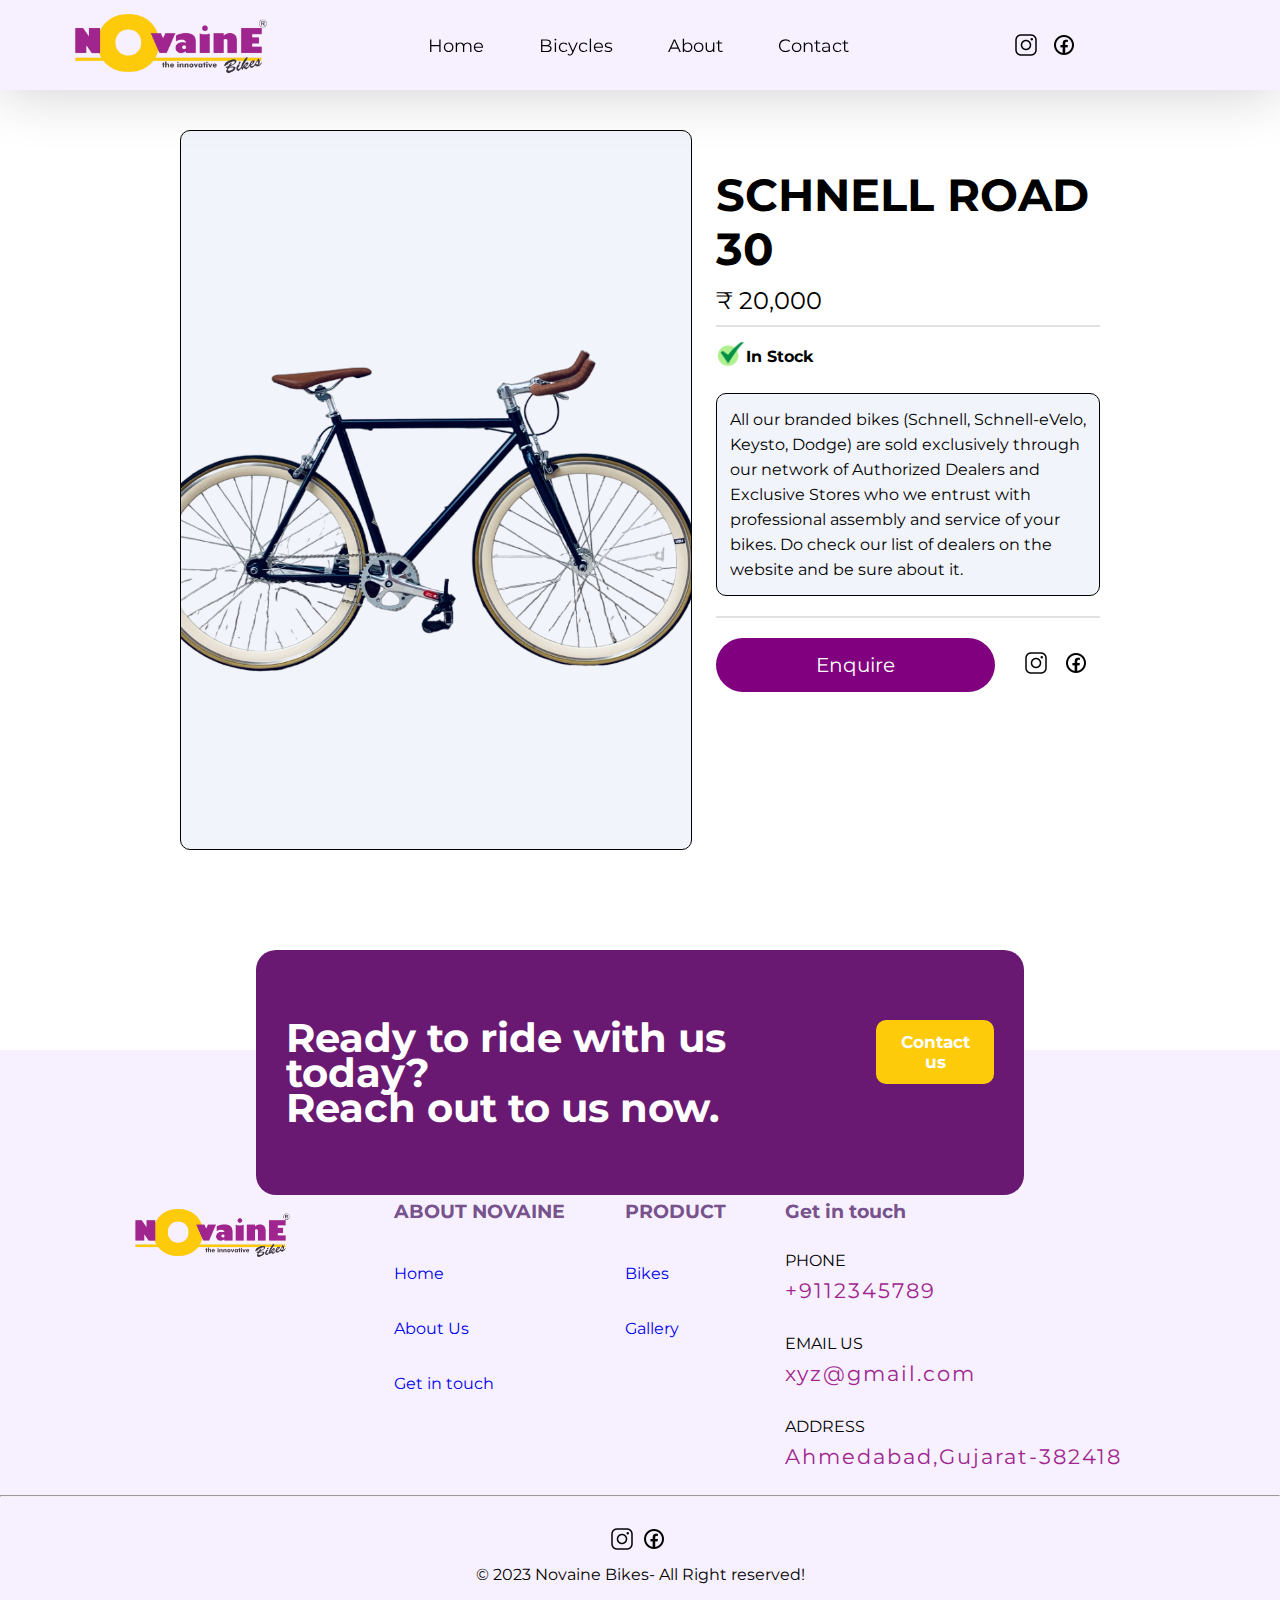
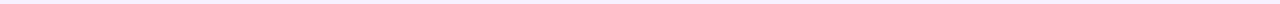
<file: product-desc.html>
<!DOCTYPE html>
<html lang="en">

<head>
    <meta charset="UTF-8">
    <meta name="viewport" content="width=device-width, initial-scale=1.0">

    <title>NOVAINE</title>
    <link rel="stylesheet" href="product-desc.css">
    <link rel="preconnect" href="https://fonts.googleapis.com">
    <link rel="preconnect" href="https://fonts.gstatic.com" crossorigin>
    <link href="https://fonts.googleapis.com/css2?family=Montserrat&display=swap" rel="stylesheet">
</head>

<body>
   <!-- Navbar html code Start-->

   <header>
    <nav>
        <div class="logo">
            <img src="images/logo.png" alt="NOVAINE the innovative Bikes" class="logo_img">
        </div>

        <div class="menu">
            <a href="index.html">Home</a>
            <a href="#Feature-Bike">Bicycles</a>
            <a href="#About-Us">About</a>
            <a href="contact-us.html">Contact</a>
        </div>
        <div class="s_link">
            <img src="images/icons8-instagram-24.png" alt="">
            <img src="images/icons8-facebook-24.png" alt="">
        </div>
        <div class="mobile_menu_icon">
            <img src="images/menu-bar.png" alt="">
        </div>

    </nav>

</header>

<!-- Navbar Html code ends -->

<!-- Product Description Html code starts here -->

    <section class="product-section">
        <div class="product_description">
            <div class="desc_img">
                <img src="images/product-11.png" alt="">
            </div>
            <div class="disc_info">
                <div class="disc_title">
                    <h1>SCHNELL ROAD 30</h1>
                    <span>&#8377 20,000</span>
                    <hr>
                </div>
                <div class="disc_details">
                    <div class="disc_stock">
                        <span><img src="images/check-mark.png" alt=""></span><span style="font-weight: bold;">In Stock</span>
                    </div>
                    <div class="disc_subdetails">
                        All our branded bikes (Schnell, Schnell-eVelo, Keysto, Dodge) are sold exclusively through our
                        network of Authorized Dealers and Exclusive Stores who we entrust with professional assembly and
                        service of your bikes. Do check our list of dealers on the website and be sure about it.
                    </div>
                    <hr>
                    
                </div>
                <div class="enquiry">
                    <div class="enquire_btn_div">
                      <a href="contact-us.html"><button id="enquire_btn">Enquire</button></a>  
                    </div>
                    <div class="disc_social_icon">
                        <img src="images/icons8-instagram-24.png" alt="">
                        <img src="images/icons8-facebook-24.png" alt="">
                    </div>
                </div>
               
            </div>

        </div>
    </section>


    <!-- Product Description Html code ends here -->



    <!-- footer html code start -->

    <section class="footer-contact">

        <section class="footer">

            <div class="footer-container">
                <div class="footer-logo">
                    <img src="images/logo.png" alt="">

                </div>
                <div class="footer-info-flex">
                    <div class="footer-novaine footer-info">
                        <h3>ABOUT NOVAINE</h3>
                        <ul>
                            <a href="index.html"><li>Home</li></a>
                            <a href="#About-Us"><li>About Us</li></a>
                            <a href="contact-us.html"><li>Get in touch</li></a>
                        </ul>
                    </div>
                    <div class="footer-product footer-info">
                        <h3>PRODUCT</h3>
                        <ul>
                           <a href="#Feature-Bike"><li>Bikes</li></a> 
                            <a href="#Gallery"><li>Gallery</li></a>
                        </ul>
                    </div>
                    <div class="footer-Contact footer-info">
                        <h3>Get in touch</h3>
                        <div class="footer-contact-info">
                            <div class="footer-phone">
                                <p>PHONE</p>
                                <p class="footer-contact-subinfo">+9112345789</p>
                            </div>
                            <div class="footer-email">
                                <p>EMAIL US</p>
                                <p class="footer-contact-subinfo">xyz@gmail.com</p>
                            </div>
                            <div class="footer-address">
                                <p>ADDRESS</p>
                                <p class="footer-contact-subinfo">Ahmedabad,Gujarat-382418</p>
                            </div>
                        </div>

                    </div>
                </div>

            </div>
            <div class="contact-us">
                <div class="contact-us-container">
                    <div class="contact-us-heading">
                        <h1>Ready to ride with us today?</h1>
                        <h1>Reach out to us now.</h1>
                    </div>
                    <div class="contact-us-button">
                       <a href="contact-us.html"><button>Contact us</button></a> 
                    </div>
                </div>

            </div>
            <hr>
            <div class="footer-copyright">
                <div class="footer-social-img">
                    <img src="images/icons8-instagram-24.png" alt="">
                    <img src="images/icons8-facebook-24.png" alt="">
                </div>
                <p>© 2023 Novaine Bikes- All Right reserved!</p>

            </div>

        </section>

    </section>

    <!-- Footer html code ends -->



</body>

</html>
</file>
<file: product-desc.css>
* {
    margin: 0;
    padding: 0;
    font-family: 'Montserrat', sans-serif;
    box-sizing: border-box;
}


/* Navbar CSS code start*/

nav {
    width: 100%;
    height: 90px;
    background-color: #f7f1ff;
    display: flex;
    justify-content: space-around;
    align-items: center;
    box-shadow: 0px 0px 60px 1px rgba(0, 0, 0, 0.2);
    z-index: 2;
    position: fixed;
    top: 0;
}

.logo_img {
    height: 5em;
}

.menu a {
    text-decoration: none;
    color: black;
    padding: 1.6rem;
    font-size: 1.1rem;
}

.mobile_menu_icon img {
    cursor: pointer;
    height: 35px;
}

.s_link {
    display: flex;
    align-items: center;
}

.s_link img {
    cursor: pointer;
    margin: 7px;
}

@media (max-width:800px) {

    .menu,
    .s_link img {
        display: none;
    }

    .mobile_menu_icon {
        display: flex;
        align-items: center;
    }

}

@media (min-width:800px) {
    .mobile_menu_icon img {
        display: none;
    }
}

/* Navbar CSS code ends */



/* Product Description CSS code starts here */

.product-section{
   padding-top: 130px;
   margin-bottom: 200px;
}
.product_description{
    display: grid;
    gap: 1.5rem;
    grid-template-columns: 40% 30%;
    place-content: center;
    
}

.desc_img{
    border: 1px solid black;
    border-radius: 10px;
    background-color: #F2F4FB;
    width: 100%;
    height: 80vh;
}
.desc_img img{
    width: 100%;
    height: 100%;
    object-fit: cover;

}
.disc_info{
    margin-top: 10%;
}
.disc_title h1{
    font-size: 2.8rem;
    margin-bottom: 10px;
}
.disc_title span{
    font-size: 24px;
}
.disc_title hr{
    margin-top: 10px;
    margin-bottom: 12px;
    border: 1px solid rgb(225, 225, 225);
}
.disc_details hr{
    border: 1px solid rgb(225, 225, 225);

}
.disc_stock{
    display: flex;
    align-items: center;
}
.disc_stock span img{
    width: 30px;
}
.disc_subdetails{
    margin-top: 20px;
    margin-bottom: 20px;
    border: 1px solid black;
    padding: 13px;
    border-radius: 10px;
    background-color: #F2F4FB;
    line-height: 25px;

}

.enquiry{
    display: flex;
    align-items: center;
    justify-content: space-between;
}
.enquire_btn_div{
    margin-top: 20px;
}
#enquire_btn{
    cursor: pointer;
    border: none;
    border-radius: 30px;
    padding: 15px 100px;
    font-size: 20px;
    background-color: purple;
    color: white;
}
.disc_social_icon{
    margin-top: 20px;
}
.disc_social_icon img{
    padding-right: 12px;
    cursor: pointer;

}


@media (max-width:1250px) {
    .product_description{
        grid-template-columns: 60% ;

    }
}
@media (max-width:800px) {
    .product_description{
        grid-template-columns: 80% ;

    }
    .disc_title h1{
        font-size: 2rem;
    }
}
@media (max-width:600px) {
    .product_description{
        grid-template-columns: 90% ;
    }
    #enquire_btn{
        padding: 15px 50px;
    }
    .disc_social_icon{
        margin-left: 10px
    }
    .disc_title h1{
        font-size: 1.7rem;
    }
    .desc_img{
        height: 100%;
    }
}


/* Product Description CSS code ends here */


/* Footer css code starts here */

.footer {

    position: relative;

    background-color: #f7f1ff;

}

.footer-container {

    padding-top: 150px;
    display: flex;
    width: 80%;
    margin: auto;


}

.contact-us {
    display: flex;
    justify-content: center;

}

.contact-us-container {

    display: flex;
    justify-content: space-between;
    width: 60%;
    background-color: #691971;
    color: white;
    padding: 70px 30px 70px 30px;

    border-radius: 20px;
    position: absolute;
    top: -18%;
    z-index: 1;

}

.contact-us-heading {
    font-size: 20px;
    line-height: 35px;
}


.contact-us-button button {
    border: none;
    border-radius: 10px;
    cursor: pointer;
    font-size: 17px;
    padding: 12px;
    background-color: #fdcb0a;
    color: white;
    font-weight: bolder;
}

.contact-us-button button:hover {
    background-color: rgb(233, 192, 45);
}

.footer-info-flex {
    display: flex;
    justify-content: space-around;
    width: 100%;
}

.footer-logo {
    width: 30%;
}

.footer-logo>img {
    width: 70%;

}

ul {
    padding: 0;
}
ul a{
    text-decoration: none;
}

.footer-info h3 {
    color: #78528c;
    margin-bottom: 23px;
}

ul li {
    list-style: none;
    line-height: 55px;
    cursor: pointer;
}

ul li:hover {
    color: #a0258f;
}

.footer-social-img img {
    margin-top: 10px;
    margin-bottom: 10px;
    cursor: pointer;
    padding-right: 4px;
}

.footer-contact-info {
    line-height: 30px;
}

.footer-phone,
.footer-address,
.footer-email {
    margin-bottom: 23px;
}

.footer-contact-subinfo {
    letter-spacing: 2px;
    color: #a0258f;
    font-size: 21px;
}

.footer-copyright {
    text-align: center;
    padding-top: 20px;
    padding-bottom: 20px;
}

@media (max-width:1080px) {
    .footer-container {
        flex-direction: column;
    }

    .footer-info-flex {
        width: 100%;
        justify-content: space-between;
    }

    .footer-logo {
        margin-bottom: 20px;
    }
}

@media (max-width:768px) {
    .footer-info-flex {
        flex-direction: column;
        text-align: center;
    }

    ul {
        margin-bottom: 20px;
    }

    ul li {
        line-height: 40px;
    }

    .footer-info h3 {
        margin-bottom: 13px;
    }

    .footer-logo {
        width: 100%;
        text-align: center;
    }

    .footer-logo>img {
        width: 190px;
    }


}

@media (max-width:768px) {
    .contact-us-container {
        flex-direction: column;
        padding: 30px 20px 30px 20px;
        top: -12%;
    }

    .contact-us-button {
        margin-top: 20px;
    }
}

@media (max-width:370px) {
    .footer-container {
        padding-top: 200px;
    }

}

/* Footer css code ends here */
</file>
